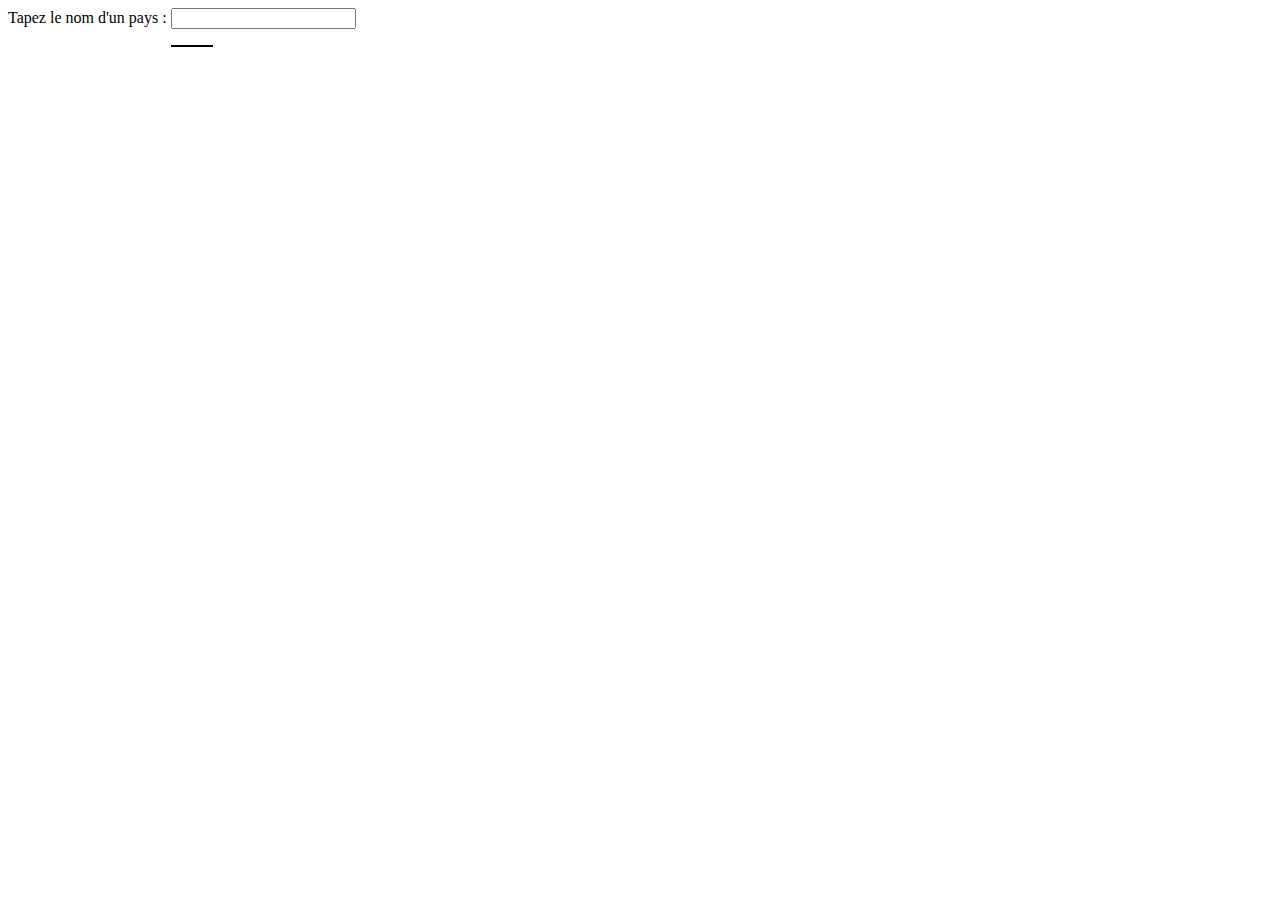
<file: autocomplete-javascript/index.html>
<!doctype html>
<html>

<head>
    <meta charset="utf-8">
    <link rel="stylesheet" href="pays.css">
    <title>Aide au choix d'un pays</title>
</head>

<body>
    <label for="pays">Tapez le nom d'un pays</label> :
    <input type="text" id="pays">
    <ul id="suggestions"></ul>
    
    <script src="pays.js"></script>
</body>

</html>
</file>
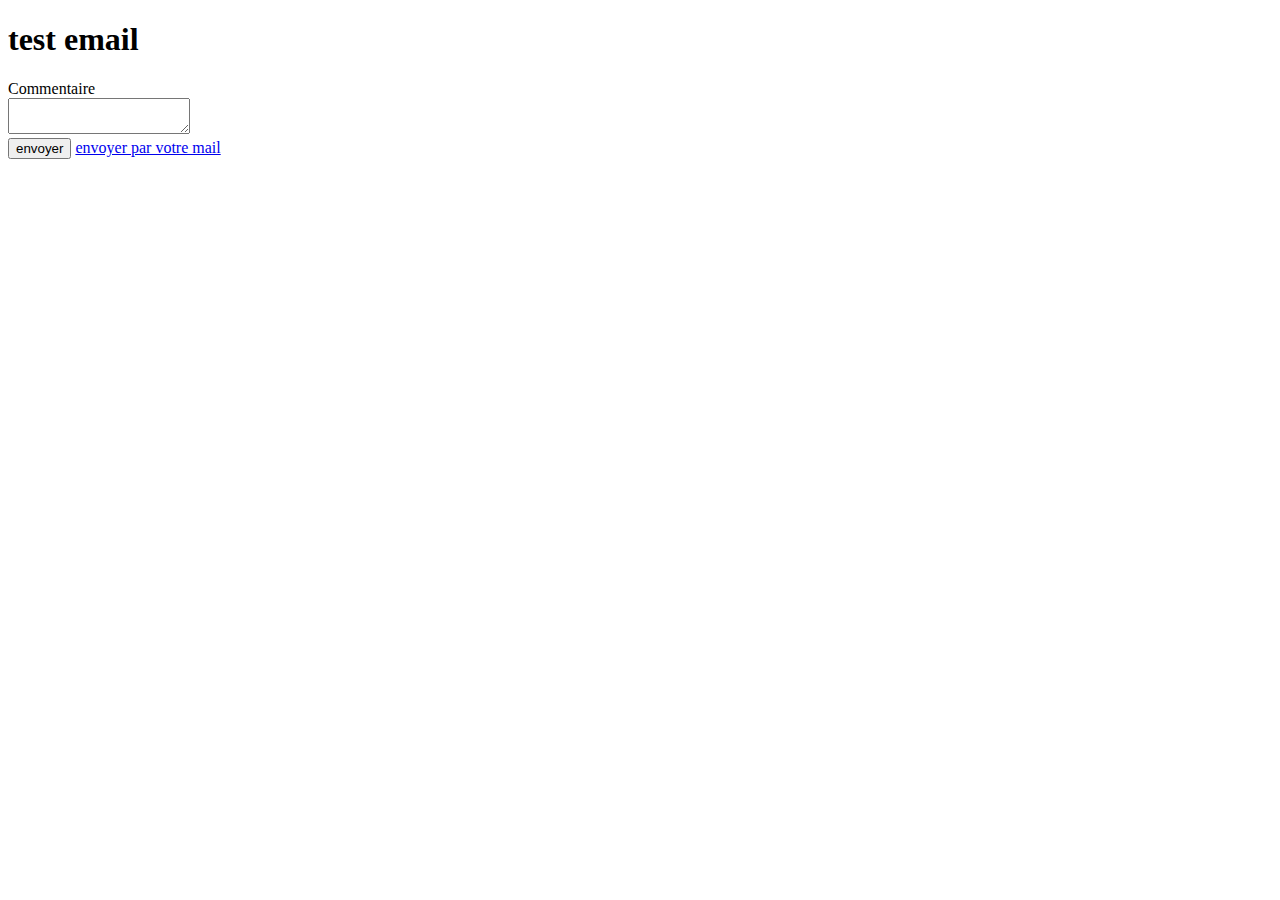
<file: exemple-envoie-email/index.html>
<!DOCTYPE html>
<html lang="fr">
  <meta charset="utf-8">
  <title>Test email</title>
  <h1>test email</h1>

  <label>
    Commentaire
    <br/>
    <textarea id="commentaire"></textarea>
  </label>
  <br/>
  <button id="envoyer">envoyer</button>


  <a href="mailto:yannick.francois@beta.gouv.fr">envoyer par votre mail</a>
  <script src="mon-script.js"></script>
</html>
</file>
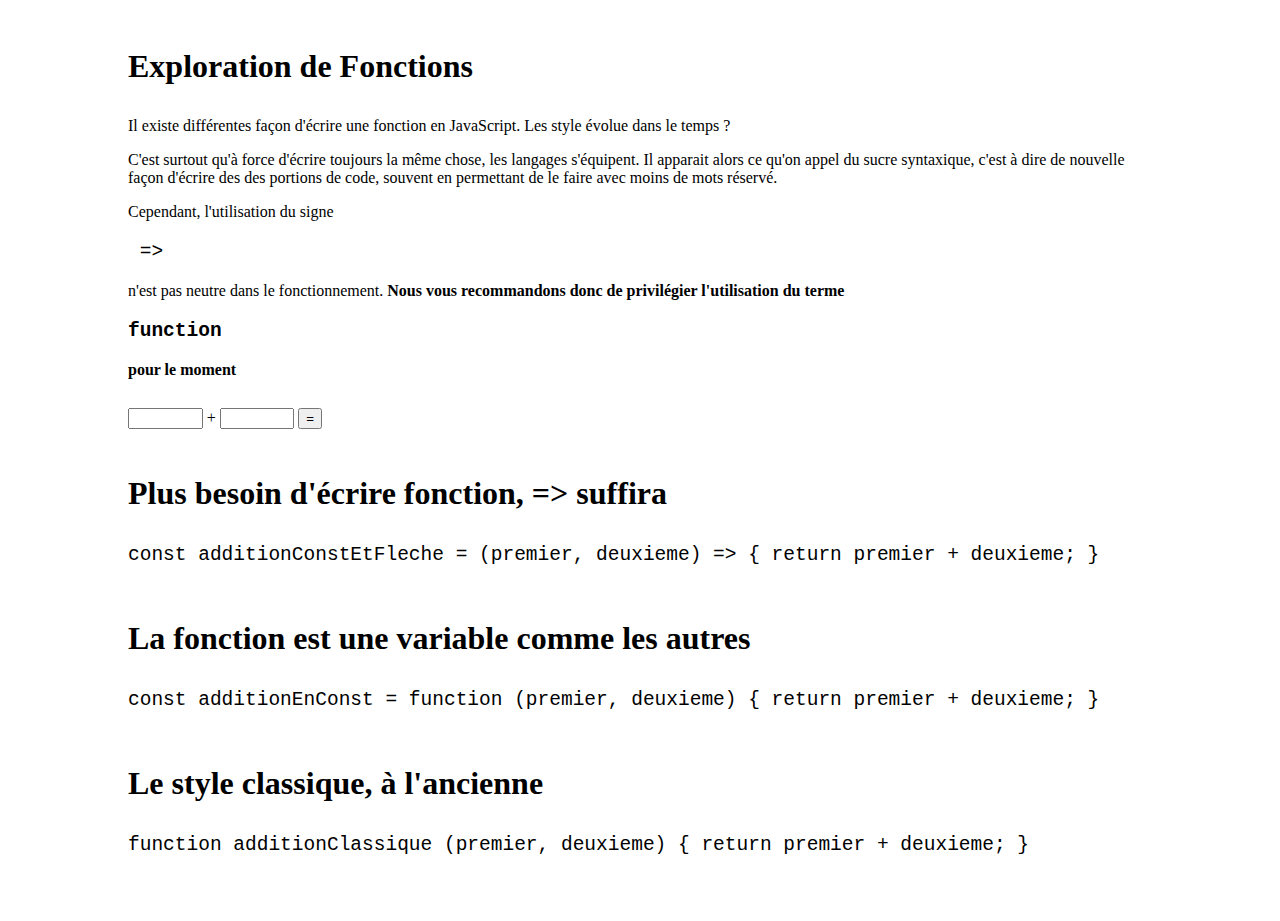
<file: fonctions-javascript/index.html>
<!DOCTYPE html>
<html lang="fr">
  <head>
    <meta charset="utf-8">
    <title>Exploration des différentes fonctions en JavaScript</title>
    <style>
body {max-width: 80%;}
* {margin:1em auto}
input {width: 5em}
pre {font-size: 1.5em; display:"inline"}

    </style>
  </head>
  <body>
    <h1>Exploration de Fonctions</h1>
    <p>Il existe différentes façon d'écrire une fonction en JavaScript. Les style évolue dans le temps ?</p>
    <p>C'est surtout qu'à force d'écrire toujours la même chose, les langages s'équipent. Il apparait alors ce qu'on appel du sucre syntaxique, c'est à dire de nouvelle façon d'écrire des des portions de code, souvent en permettant de le faire avec moins de mots réservé.</p>
    <p>Cependant, l'utilisation du signe <pre> => </pre> n'est pas neutre dans le fonctionnement. <strong>Nous vous recommandons donc de privilégier l'utilisation du terme <pre>function</pre> pour le moment</strong></p>

    <section>
      <input id="premier" type="number"> + <input id="deuxieme" type="number">
      <button id="calcul">=</button>
    </section>

    <section>
      <h1>Plus besoin d'écrire fonction, => suffira</h1>
      <pre>
const additionConstEtFleche = (premier, deuxieme) => { return premier + deuxieme; }
      </pre>
      <span id="resultatConstEtFleche">
    </section>

    <section>
      <h1>La fonction est une variable comme les autres</h1>
      <pre>
const additionEnConst = function (premier, deuxieme) { return premier + deuxieme; }
      </pre>
      <span id="resultatConst">
    </section>

    <section>
      <h1>Le style classique, à l'ancienne</h1>
      <pre>
function additionClassique (premier, deuxieme) { return premier + deuxieme; }
      </pre>
      <span id="resultatClassique">
    </section>

    <script src="script.js"></script>
  </body>
</html>
</file>
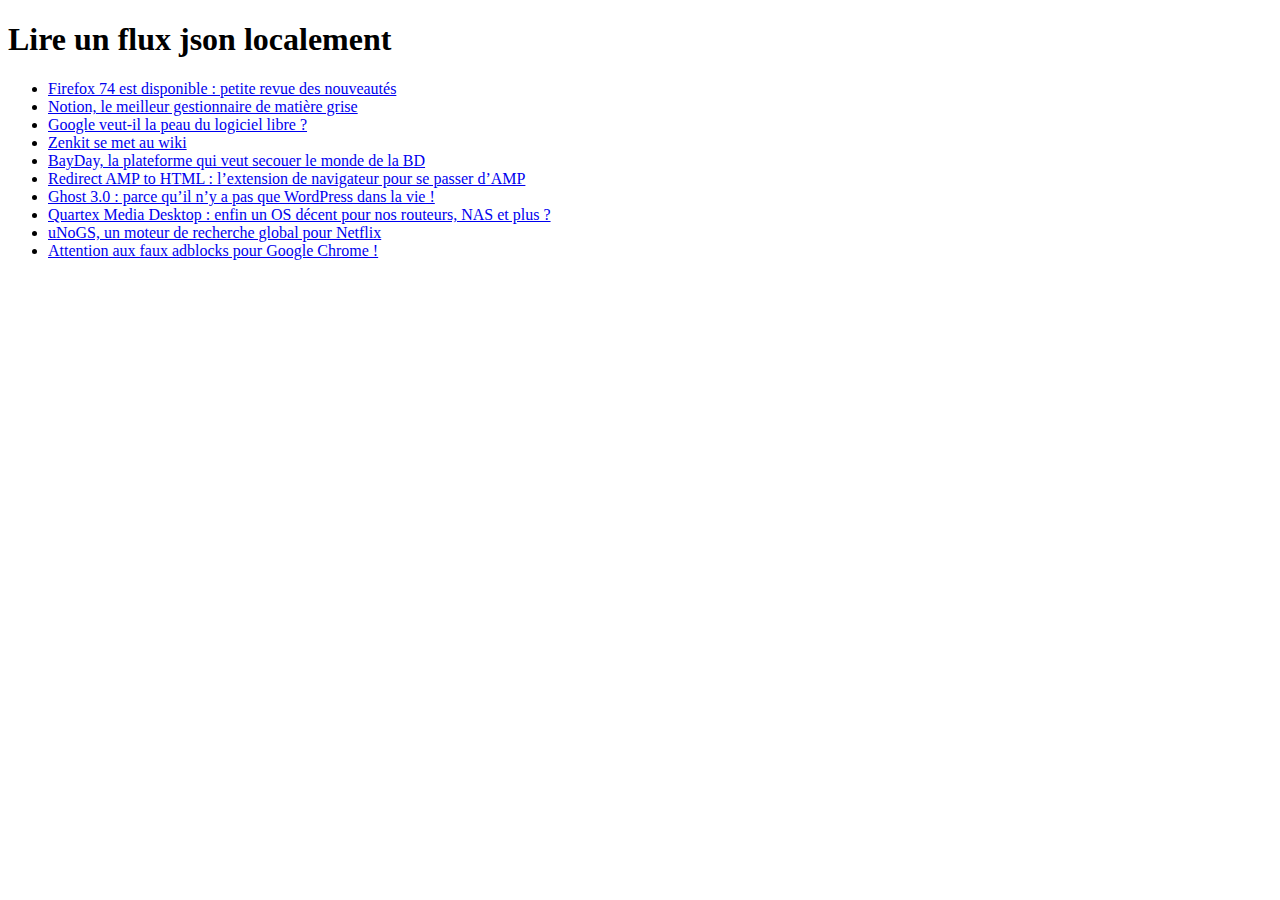
<file: read-geekzone-feed/index.html>
<!DOCTYPE html>
<html lang="fr">
  <head>
    <meta charset="utf-8">
    <title>Lecture d'un flux local</title>
  </head>
  <body>
    <h1>Lire un flux json localement</h1>

    <script src="geekzonefeed.json"></script>
    <script src="script.js"></script>
  </body>
</html>
</file>
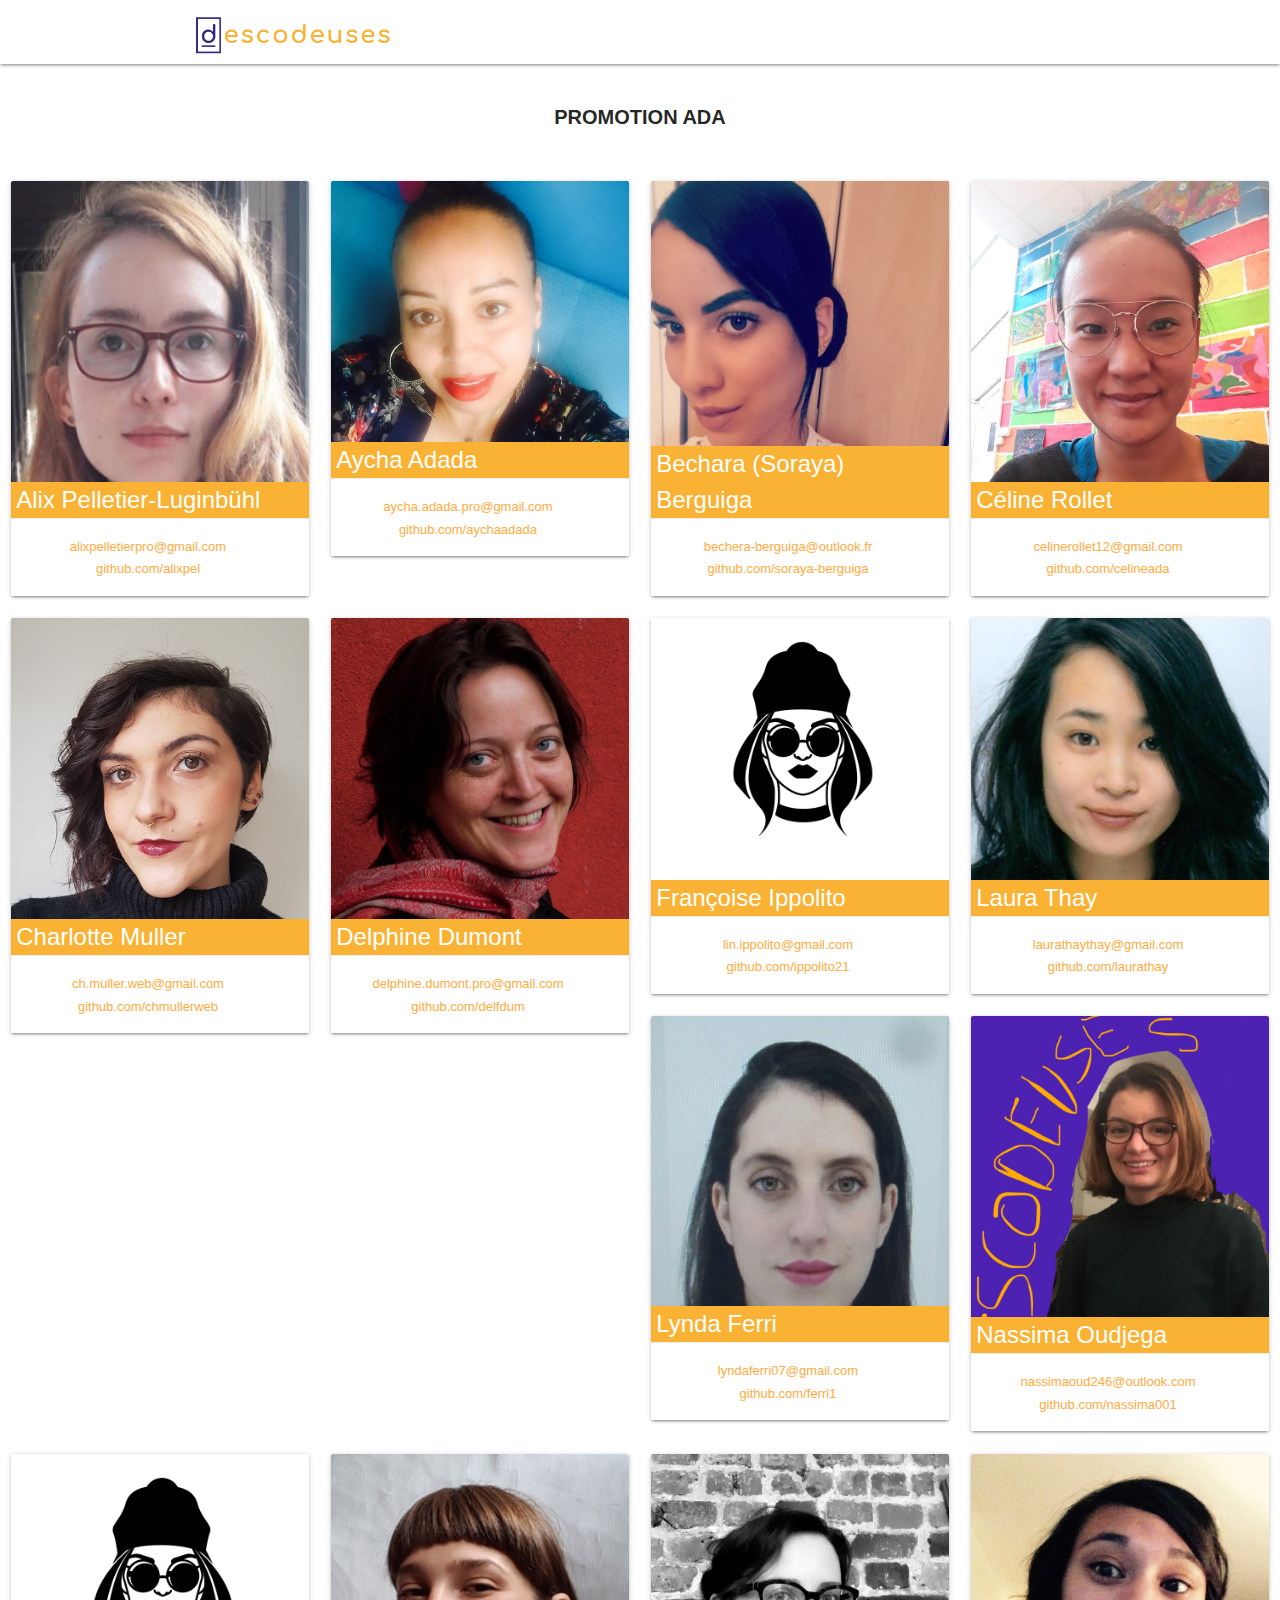
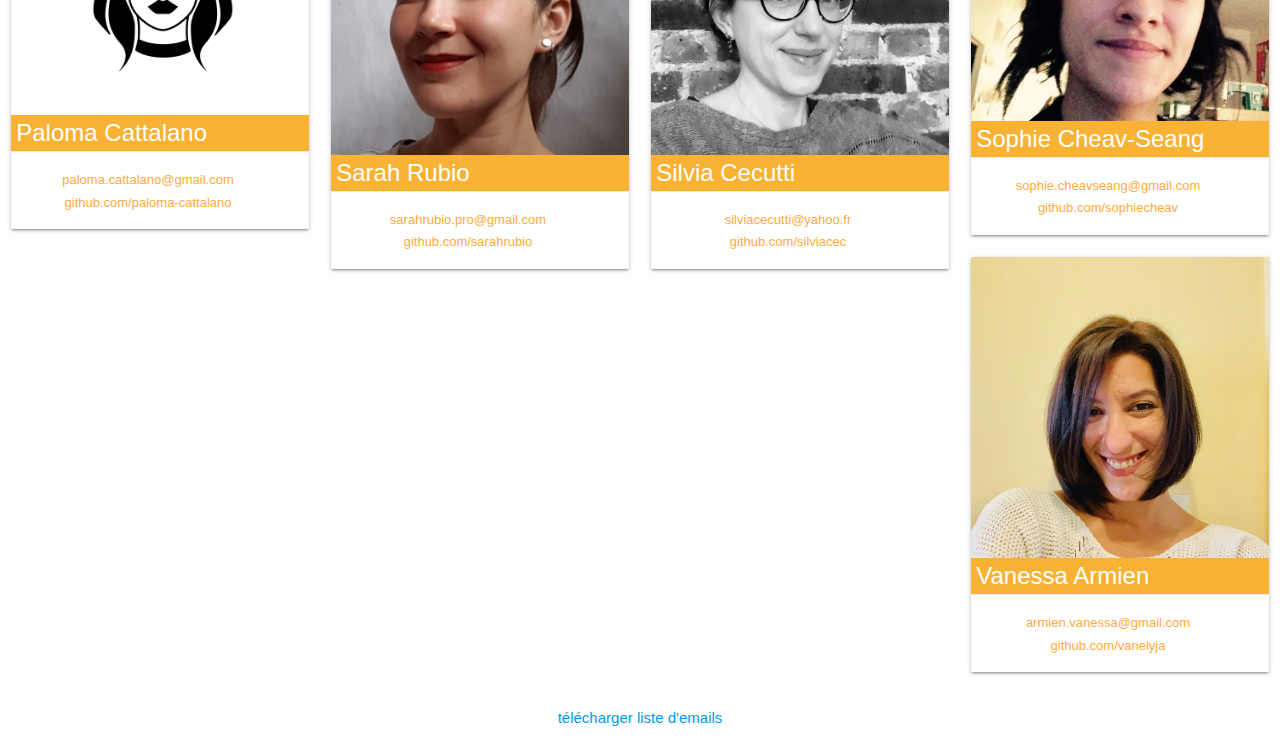
<file: trombinoscope-ada/index.html>
<!DOCTYPE html>
<html lang="en" dir="ltr">
    <head>
        <meta charset="utf-8">
        <title></title>
        <link rel="stylesheet" href="https://cdnjs.cloudflare.com/ajax/libs/materialize/1.0.0/css/materialize.min.css">
        <link rel="stylesheet" href="assets/css/master.css">
        <link rel="shortcut icon" href="assets/images/favicon.ico">
    </head>
    <body>
        <nav class="transparent">
            <div class="nav-wrapper container">
                <a href="https://descodeuses.org/" class="brand-logo">
                    <img src="assets/images/logo-descodeuses.png" alt="">
                </a>
            </div>
        </nav>
        <main class="">
            <div class="row">
                <h1 class="title center uppercase">Promotion ADA</h1>
            </div>
            <div class="row">
                <div class="col m3 s6">
                    <div class="card">
                        <div class="card-image">
                            <img src="assets/images/alix.jpg">
                            <span class="card-title">Alix Pelletier-Luginbühl</span>
                        </div>
                        <div class="card-action">
                          <a href="mailto:alixpelletierpro@gmail.com">alixpelletierpro@gmail.com </a>
                          <a href="https://github.com/alixpel">github.com/alixpel</a>
                        </div>
                    </div>
                </div>
                <div class="col m3 s6">
                    <div class="card">
                        <div class="card-image">
                            <img src="assets/images/aycha.jpg">
                            <span class="card-title">Aycha Adada</span>
                        </div>
                        <div class="card-action">
                          <a href="mailto:aycha.adada.pro@gmail.com">aycha.adada.pro@gmail.com</a>
                          <a href="https://github.com/aychaadada">github.com/aychaadada</a>
                        </div>
                    </div>
                </div>
                <div class="col m3 s6">
                    <div class="card">
                        <div class="card-image soraya">
                            <img src="assets/images/soraya.jpg">
                            <span class="card-title">Bechara (Soraya) Berguiga</span>
                        </div>
                        <div class="card-action">
                          <a href="mailto:bechera-berguiga@outlook.fr">bechera-berguiga@outlook.fr</a>
                          <a href="https://github.com/soraya-berguiga">github.com/soraya-berguiga</a>
                        </div>
                    </div>
                </div>
                <div class="col m3 s6">
                    <div class="card">
                        <div class="card-image">
                            <img src="assets/images/celine.jpg">
                            <span class="card-title">Céline Rollet</span>
                        </div>
                        <div class="card-action">
                          <a href="mailto:celinerollet12@gmail.com">celinerollet12@gmail.com</a>
                          <a href="https://github.com/CelineAda">github.com/CelineAda</a>
                        </div>
                    </div>
                </div>
                <div class="col m3 s6">
                    <div class="card">
                        <div class="card-image">
                            <img src="assets/images/charlotte.jpg">
                            <span class="card-title">Charlotte Muller</span>
                        </div>
                        <div class="card-action">
                          <a href="mailto:ch.muller.web@gmail.com">ch.muller.web@gmail.com</a>
                          <a href="https://github.com/chmullerweb">github.com/chmullerweb</a>
                        </div>
                    </div>
                </div>
                <div class="col m3 s6">
                    <div class="card">
                        <div class="card-image">
                            <img src="assets/images/delphine.jpg">
                            <span class="card-title">Delphine Dumont</span>
                        </div>
                        <div class="card-action">
                          <a href="mailto:delphine.dumont.pro@gmail.com">delphine.dumont.pro@gmail.com</a>
                          <a href="https://github.com/delfdum">github.com/delfdum</a>
                        </div>
                    </div>
                </div>
                <div class="col m3 s6">
                    <div class="card">
                        <div class="card-image">
                            <img src="assets/images/girl.png">
                            <span class="card-title">Françoise Ippolito</span>
                        </div>
                        <div class="card-action">
                          <a href="mailto:lin.ippolito@gmail.com">lin.ippolito@gmail.com</a>
                          <a href="https://github.com/ippolito21">github.com/ippolito21</a>
                        </div>
                    </div>
                </div>
                <div class="col m3 s6">
                    <div class="card">
                        <div class="card-image">
                            <img src="assets/images/laura.jpg">
                            <span class="card-title">Laura Thay</span>
                        </div>
                        <div class="card-action">
                          <a href="mailto:laurathaythay@gmail.com">laurathaythay@gmail.com </a>
                          <a href="https://github.com/laurathay">github.com/laurathay</a>
                        </div>
                    </div>
                </div>
                <div class="col m3 s6">
                    <div class="card">
                        <div class="card-image">
                            <img src="assets/images/lynda.jpg">
                            <span class="card-title">Lynda Ferri</span>
                        </div>
                        <div class="card-action">
                          <a href="mailto:lyndaferri07@gmail.com">lyndaferri07@gmail.com</a>
                          <a href="https://github.com/Ferri1">github.com/Ferri1</a>
                        </div>
                    </div>
                </div>
                <div class="col m3 s6">
                    <div class="card">
                        <div class="card-image">
                            <img src="assets/images/nassima.jpg">
                            <span class="card-title">Nassima Oudjega</span>
                        </div>
                        <div class="card-action">
                          <a href="mailto:nassimaoud246@outlook.com">nassimaoud246@outlook.com</a>
                          <a href="https://github.com/Nassima001">github.com/Nassima001</a>
                        </div>
                    </div>
                </div>
                <div class="col m3 s6">
                    <div class="card">
                        <div class="card-image">
                            <img src="assets/images/girl.png">
                            <span class="card-title">Paloma Cattalano</span>
                        </div>
                        <div class="card-action">
                            <a href="mailto:paloma.cattalano@gmail.com">paloma.cattalano@gmail.com</a>
                            <a href="https://github.com/paloma-cattalano">github.com/paloma-cattalano</a>
                        </div>
                    </div>
                </div>
                <div class="col m3 s6">
                    <div class="card">
                        <div class="card-image">
                            <img src="assets/images/sarah.jpg">
                            <span class="card-title">Sarah Rubio</span>
                        </div>
                        <div class="card-action">
                          <a href="mailto:sarahrubio.pro@gmail.com">sarahrubio.pro@gmail.com</a>
                          <a href="https://github.com/SarahRubio">github.com/SarahRubio</a>
                        </div>
                    </div>
                </div>
                <div class="col m3 s6">
                    <div class="card">
                        <div class="card-image">
                            <img src="assets/images/silvia.jpg">
                            <span class="card-title">Silvia Cecutti</span>
                        </div>
                        <div class="card-action">
                          <a href="mailto:silviacecutti@yahoo.fr">silviacecutti@yahoo.fr</a>
                          <a href="ttps://github.com/silviacec">github.com/silviacec</a>
                        </div>
                    </div>
                </div>
                <div class="col m3 s6">
                    <div class="card">
                        <div class="card-image">
                            <img src="assets/images/sophie.jpg">
                            <span class="card-title">Sophie Cheav-Seang</span>
                        </div>
                        <div class="card-action">
                          <a href="mailto:sophie.cheavseang@gmail.com">sophie.cheavseang@gmail.com</a>
                          <a href="https://github.com/sophiecheav">github.com/sophiecheav</a>
                        </div>
                    </div>
                </div>
                <div class="col m3 s6">
                    <div class="card">
                        <div class="card-image vanessa">
                            <img src="assets/images/vanessa.jpg">
                            <span class="card-title">Vanessa Armien</span>
                        </div>
                        <div class="card-action">
                          <a href="mailto:armien.vanessa@gmail.com">armien.vanessa@gmail.com</a>
                          <a href="https://github.com/vanelyja ">github.com/vanelyja</a>
                        </div>
                    </div>
                </div>
            </div>
            <div class="row">
                <div class="container center">
                    <a href="assets/doc/ada-emails.xlsx">télécharger liste d'emails</a>
                </div>
            </div>
        </main>
    </body>
</html>
</file>
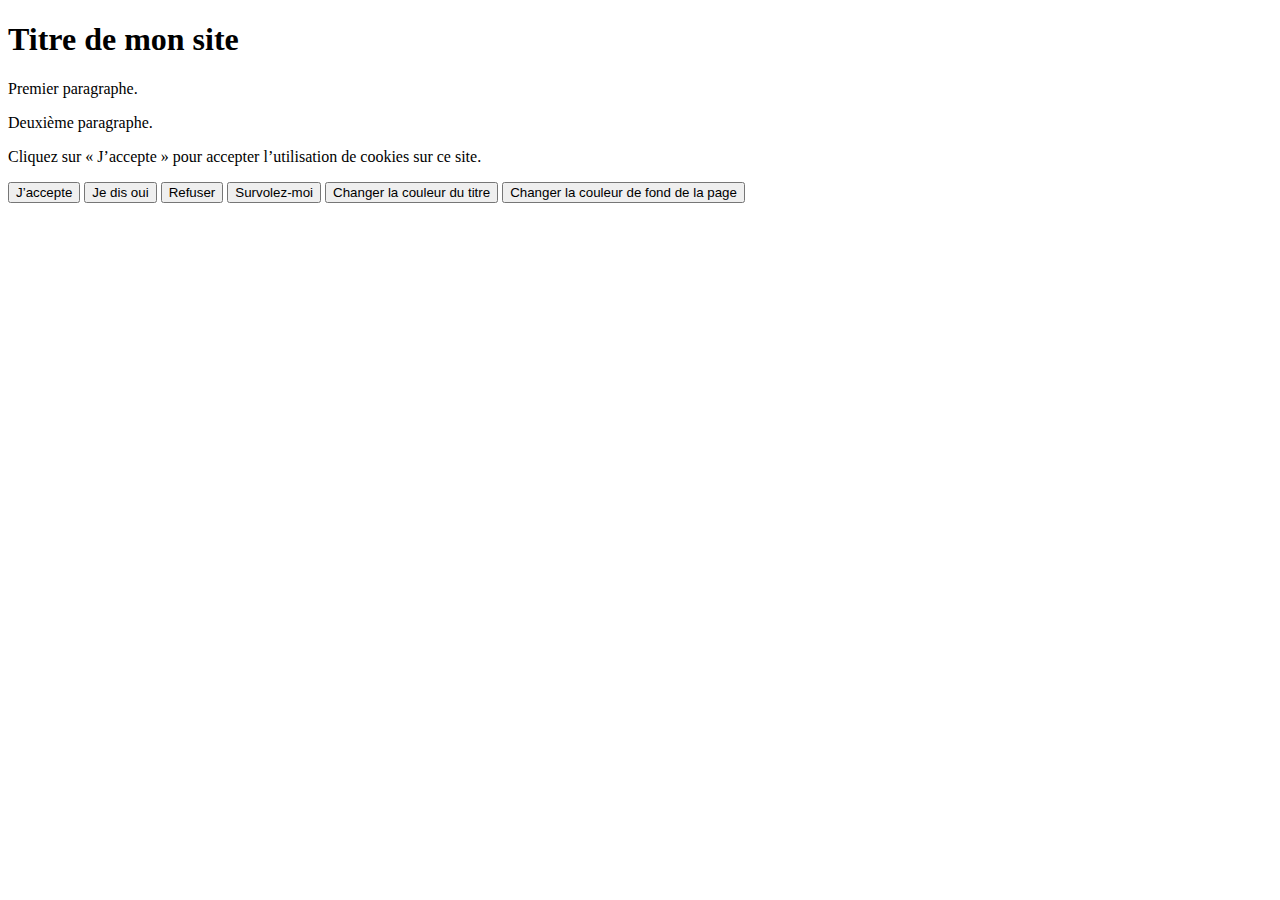
<file: journal-promo-ada/cours/exercices/javascript/boutons-action/index.html>
<!DOCTYPE html>
<html>
  <head>
    <meta charset="utf-8">
  </head>
  <body>
    <h1>Titre de mon site</h1>
    <p>Premier paragraphe.</p>
    <p>Deuxième paragraphe.</p>

    <p>
      Cliquez sur « J’accepte » pour accepter l’utilisation de cookies sur ce site.
    </p>
    <button type="button" class="accept-button">J’accepte</button>
    <button type="button" class="yes-button">Je dis oui</button>
    <button type="button" class="refuse-button">Refuser</button>
    <button type="button" class="survolez-moi">Survolez-moi</button>
    <button type="button" class="title-color-change">Changer la couleur du titre</button>
    <button type="button" class="change">Changer la couleur de fond de la page</button>

    <script src="button.js"></script>

  </body>
</html>
</file>
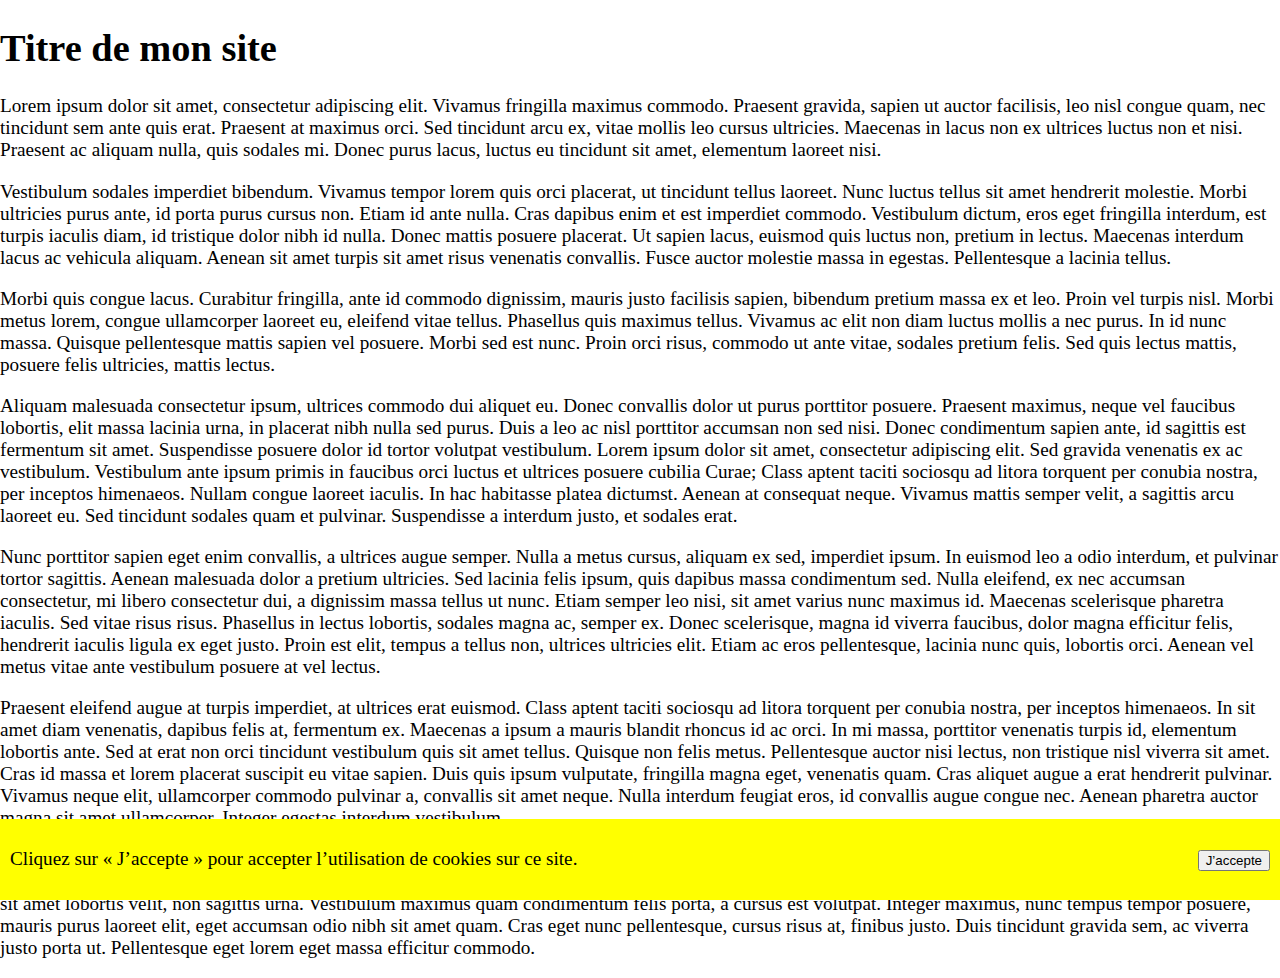
<file: journal-promo-ada/cours/exercices/javascript/cookies-banner/index.html>
<!DOCTYPE html>
<html>
  <head>
    <meta charset="utf-8">
    <style>
      * {
        box-sizing: border-box;
      }

      body {
        margin: 0;
        font-size: 1.2em;
      }

      .cookies-banner {
        position: fixed;
        bottom: 0;
        display: flex;
        width: 100%;
        padding: 10px;
        background-color: yellow;
      }

      .cookies-banner-message {
        flex-grow: 1;
      }
    </style>
  </head>
  <body>
    <h1>Titre de mon site</h1>

    <p>Lorem ipsum dolor sit amet, consectetur adipiscing elit. Vivamus fringilla maximus commodo. Praesent gravida, sapien ut auctor facilisis, leo nisl congue quam, nec tincidunt sem ante quis erat. Praesent at maximus orci. Sed tincidunt arcu ex, vitae mollis leo cursus ultricies. Maecenas in lacus non ex ultrices luctus non et nisi. Praesent ac aliquam nulla, quis sodales mi. Donec purus lacus, luctus eu tincidunt sit amet, elementum laoreet nisi.</p>

    <p>Vestibulum sodales imperdiet bibendum. Vivamus tempor lorem quis orci placerat, ut tincidunt tellus laoreet. Nunc luctus tellus sit amet hendrerit molestie. Morbi ultricies purus ante, id porta purus cursus non. Etiam id ante nulla. Cras dapibus enim et est imperdiet commodo. Vestibulum dictum, eros eget fringilla interdum, est turpis iaculis diam, id tristique dolor nibh id nulla. Donec mattis posuere placerat. Ut sapien lacus, euismod quis luctus non, pretium in lectus. Maecenas interdum lacus ac vehicula aliquam. Aenean sit amet turpis sit amet risus venenatis convallis. Fusce auctor molestie massa in egestas. Pellentesque a lacinia tellus.</p>

    <p>Morbi quis congue lacus. Curabitur fringilla, ante id commodo dignissim, mauris justo facilisis sapien, bibendum pretium massa ex et leo. Proin vel turpis nisl. Morbi metus lorem, congue ullamcorper laoreet eu, eleifend vitae tellus. Phasellus quis maximus tellus. Vivamus ac elit non diam luctus mollis a nec purus. In id nunc massa. Quisque pellentesque mattis sapien vel posuere. Morbi sed est nunc. Proin orci risus, commodo ut ante vitae, sodales pretium felis. Sed quis lectus mattis, posuere felis ultricies, mattis lectus.</p>

    <p>Aliquam malesuada consectetur ipsum, ultrices commodo dui aliquet eu. Donec convallis dolor ut purus porttitor posuere. Praesent maximus, neque vel faucibus lobortis, elit massa lacinia urna, in placerat nibh nulla sed purus. Duis a leo ac nisl porttitor accumsan non sed nisi. Donec condimentum sapien ante, id sagittis est fermentum sit amet. Suspendisse posuere dolor id tortor volutpat vestibulum. Lorem ipsum dolor sit amet, consectetur adipiscing elit. Sed gravida venenatis ex ac vestibulum. Vestibulum ante ipsum primis in faucibus orci luctus et ultrices posuere cubilia Curae; Class aptent taciti sociosqu ad litora torquent per conubia nostra, per inceptos himenaeos. Nullam congue laoreet iaculis. In hac habitasse platea dictumst. Aenean at consequat neque. Vivamus mattis semper velit, a sagittis arcu laoreet eu. Sed tincidunt sodales quam et pulvinar. Suspendisse a interdum justo, et sodales erat.</p>

    <p>Nunc porttitor sapien eget enim convallis, a ultrices augue semper. Nulla a metus cursus, aliquam ex sed, imperdiet ipsum. In euismod leo a odio interdum, et pulvinar tortor sagittis. Aenean malesuada dolor a pretium ultricies. Sed lacinia felis ipsum, quis dapibus massa condimentum sed. Nulla eleifend, ex nec accumsan consectetur, mi libero consectetur dui, a dignissim massa tellus ut nunc. Etiam semper leo nisi, sit amet varius nunc maximus id. Maecenas scelerisque pharetra iaculis. Sed vitae risus risus. Phasellus in lectus lobortis, sodales magna ac, semper ex. Donec scelerisque, magna id viverra faucibus, dolor magna efficitur felis, hendrerit iaculis ligula ex eget justo. Proin est elit, tempus a tellus non, ultrices ultricies elit. Etiam ac eros pellentesque, lacinia nunc quis, lobortis orci. Aenean vel metus vitae ante vestibulum posuere at vel lectus.</p>

    <p>Praesent eleifend augue at turpis imperdiet, at ultrices erat euismod. Class aptent taciti sociosqu ad litora torquent per conubia nostra, per inceptos himenaeos. In sit amet diam venenatis, dapibus felis at, fermentum ex. Maecenas a ipsum a mauris blandit rhoncus id ac orci. In mi massa, porttitor venenatis turpis id, elementum lobortis ante. Sed at erat non orci tincidunt vestibulum quis sit amet tellus. Quisque non felis metus. Pellentesque auctor nisi lectus, non tristique nisl viverra sit amet. Cras id massa et lorem placerat suscipit eu vitae sapien. Duis quis ipsum vulputate, fringilla magna eget, venenatis quam. Cras aliquet augue a erat hendrerit pulvinar. Vivamus neque elit, ullamcorper commodo pulvinar a, convallis sit amet neque. Nulla interdum feugiat eros, id convallis augue congue nec. Aenean pharetra auctor magna sit amet ullamcorper. Integer egestas interdum vestibulum.</p>

    <p>Donec vitae tempus risus. Phasellus cursus dignissim dolor a sagittis. Vestibulum dolor lectus, sodales ac fermentum faucibus, cursus id enim. Nulla facilisi. Suspendisse congue metus non malesuada varius. Mauris tempus libero in cursus ultricies. Maecenas cursus dui sapien, sed fermentum odio venenatis quis. Maecenas sit amet lobortis velit, non sagittis urna. Vestibulum maximus quam condimentum felis porta, a cursus est volutpat. Integer maximus, nunc tempus tempor posuere, mauris purus laoreet elit, eget accumsan odio nibh sit amet quam. Cras eget nunc pellentesque, cursus risus at, finibus justo. Duis tincidunt gravida sem, ac viverra justo porta ut. Pellentesque eget lorem eget massa efficitur commodo.</p>

    <div class="cookies-banner">
      <p class="cookies-banner-message">
        Cliquez sur « J’accepte » pour accepter l’utilisation de cookies sur ce site.
      <p>
      <button type="button" class="cookies-banner-button" onclick="document.querySelector('.cookies-banner').remove()">J’accepte</button>
    </div>
  </body>
</html>
</file>
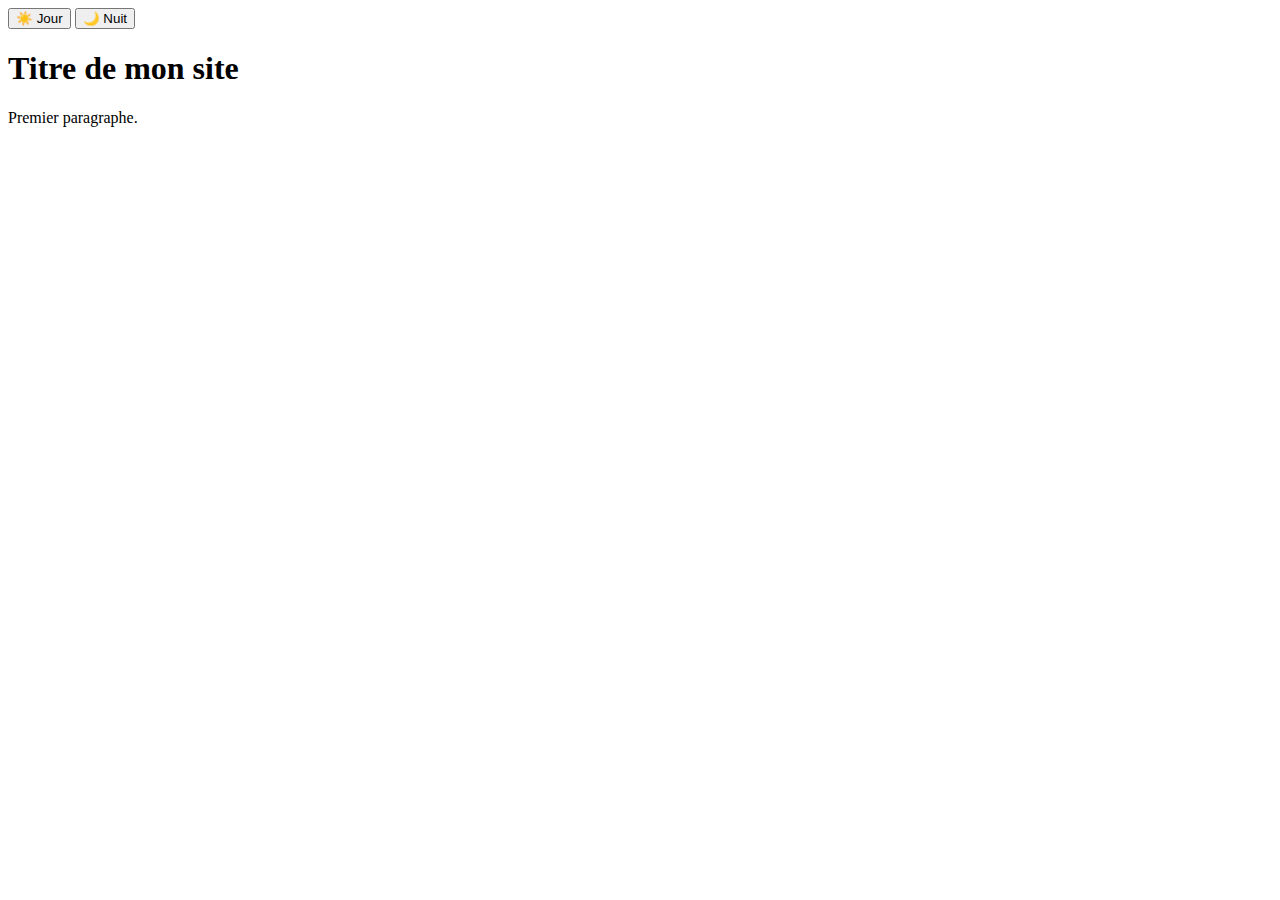
<file: journal-promo-ada/cours/exercices/javascript/dark-theme-1/index.html>
<html>
  <head>
    <meta charset="utf-8"/>
    <link rel="stylesheet" href="themes.css"/>
  </head>
  <body class="theme-jour">
    <button type="button" class="bouton-jour">
      ☀️ Jour
    </button>
    <button type="button" class="bouton-nuit">
      🌙 Nuit
    </button>


    <h1>Titre de mon site</h1>
    <p>Premier paragraphe.</p>

    <script src="button.js"></script>
  </body>
</html>
</file>
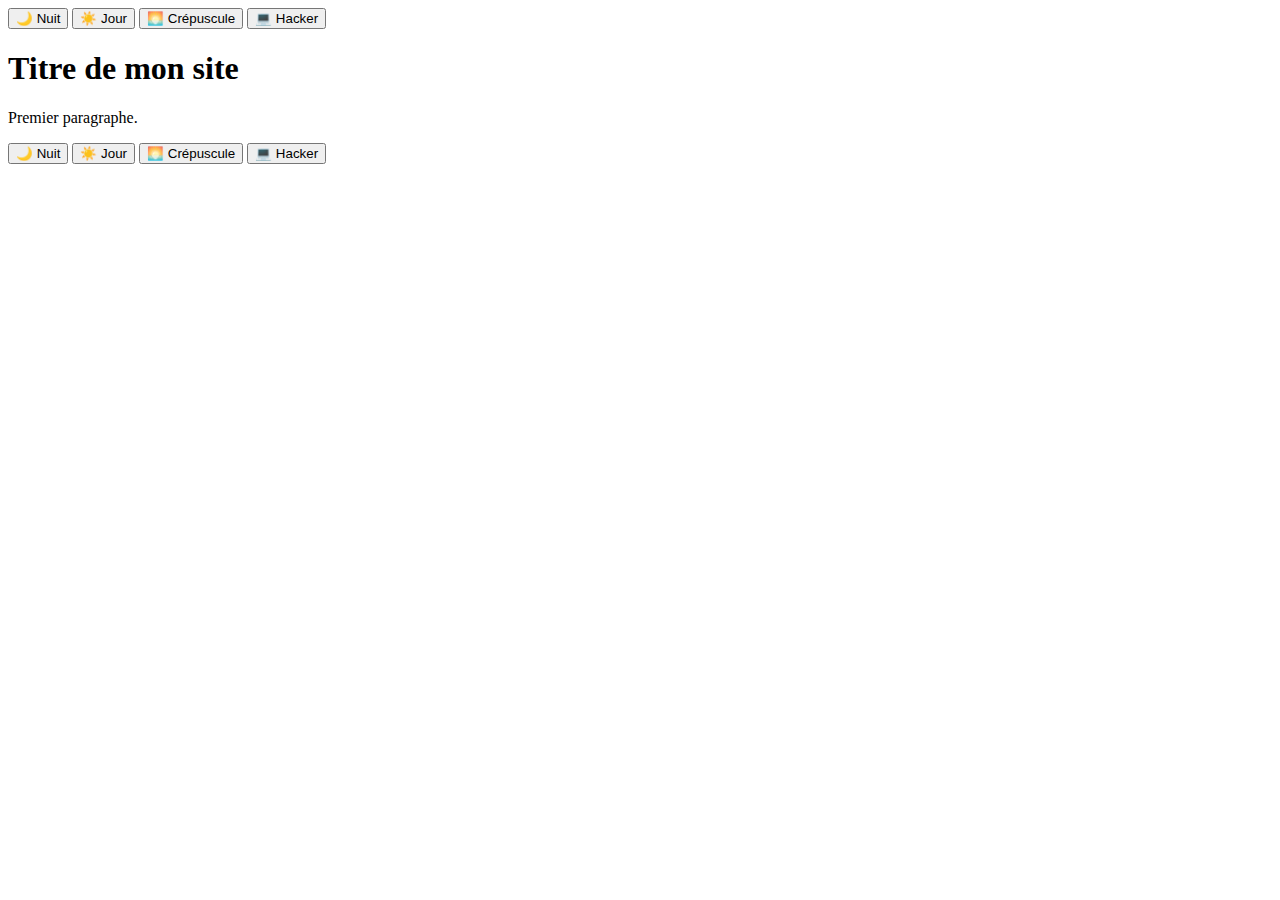
<file: journal-promo-ada/cours/exercices/javascript/dark-theme-2/index.html>
<html>
  <head>
    <meta charset="utf-8"/>
    <link rel="stylesheet" href="themes.css"/>
  </head>
  <body class="theme-jour">
    <button type="button" class="bouton-nuit-haut">
      🌙 Nuit
    </button>
    <button type="button" class="bouton-jour-haut">
      ☀️ Jour
    </button>
    <button type="button" class="bouton-crepuscule-haut">
      🌅 Crépuscule
    </button>
    <button type="button" class="bouton-hacker-haut">
      💻 Hacker
    </button>

    <h1>Titre de mon site</h1>
    <p>Premier paragraphe.</p>

    <button type="button" class="bouton-nuit-bas">
      🌙 Nuit
    </button>
    <button type="button" class="bouton-jour-bas">
      ☀️ Jour
    </button>
    <button type="button" class="bouton-crepuscule-bas">
      🌅 Crépuscule
    </button>
    <button type="button" class="bouton-hacker-bas">
      💻 Hacker
    </button>

    <script src="button.js"></script>
  </body>
</html>
</file>
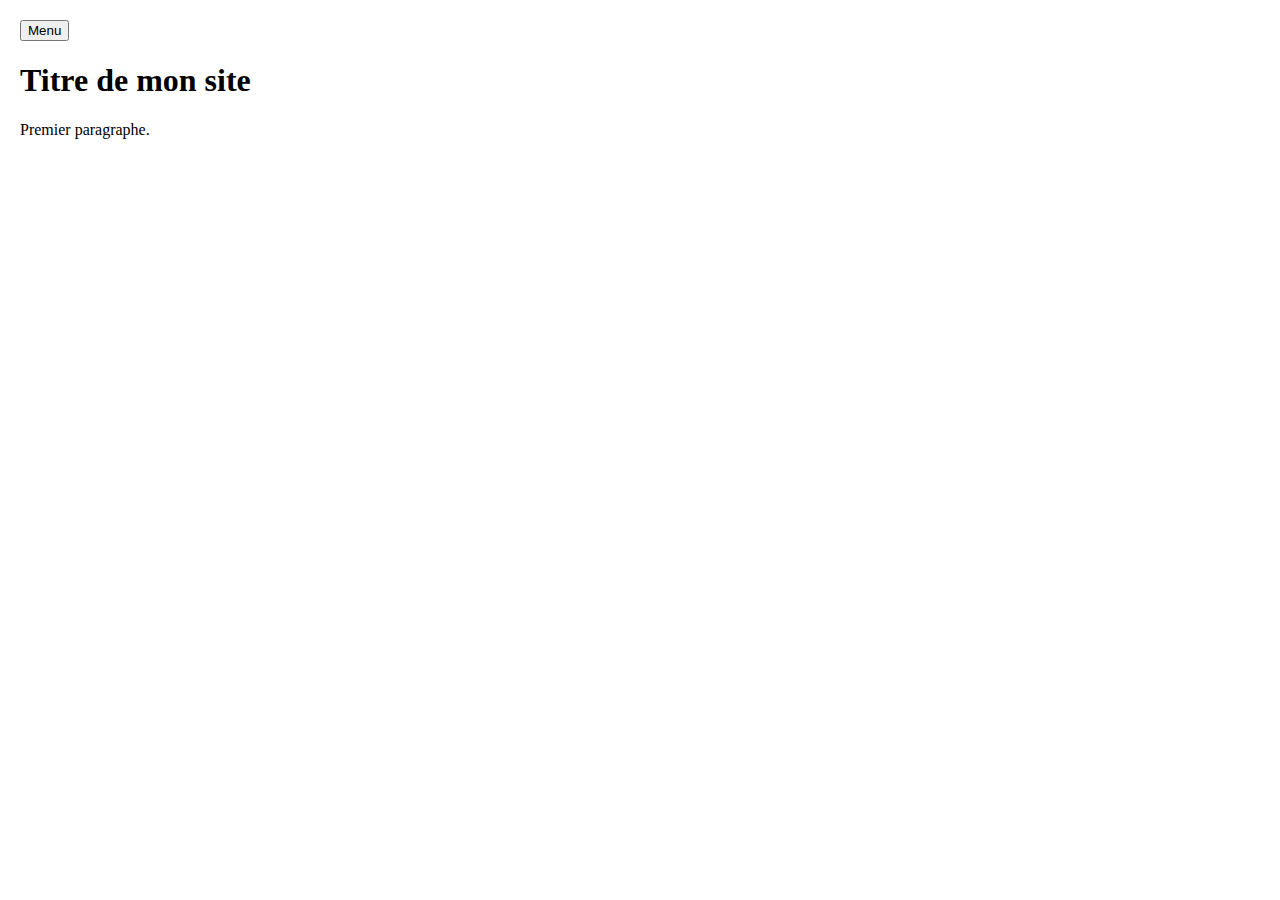
<file: journal-promo-ada/cours/exercices/javascript/menu/index.html>
<html>
  <head>
    <meta charset="utf-8"/>
    <link rel="stylesheet" href="menu.css"/>
  </head>
  <body>
    <div class="menu ferme">
      <button type="button" class="fermer-menu" title="Fermer le menu">
       ❌
     </button>
      <ul>
        <li>Accueil</li>
        <li>Présentation</li>
        <li>Contact</li>
      </ul>
    </div>

    <div class="content">
      <button type="button" class="toggle-menu">Menu</button>
      <h1>Titre de mon site</h1>
      <p>Premier paragraphe.</p>
    </div>

    <script src="menu.js"></script>
  </body>
</html>
</file>
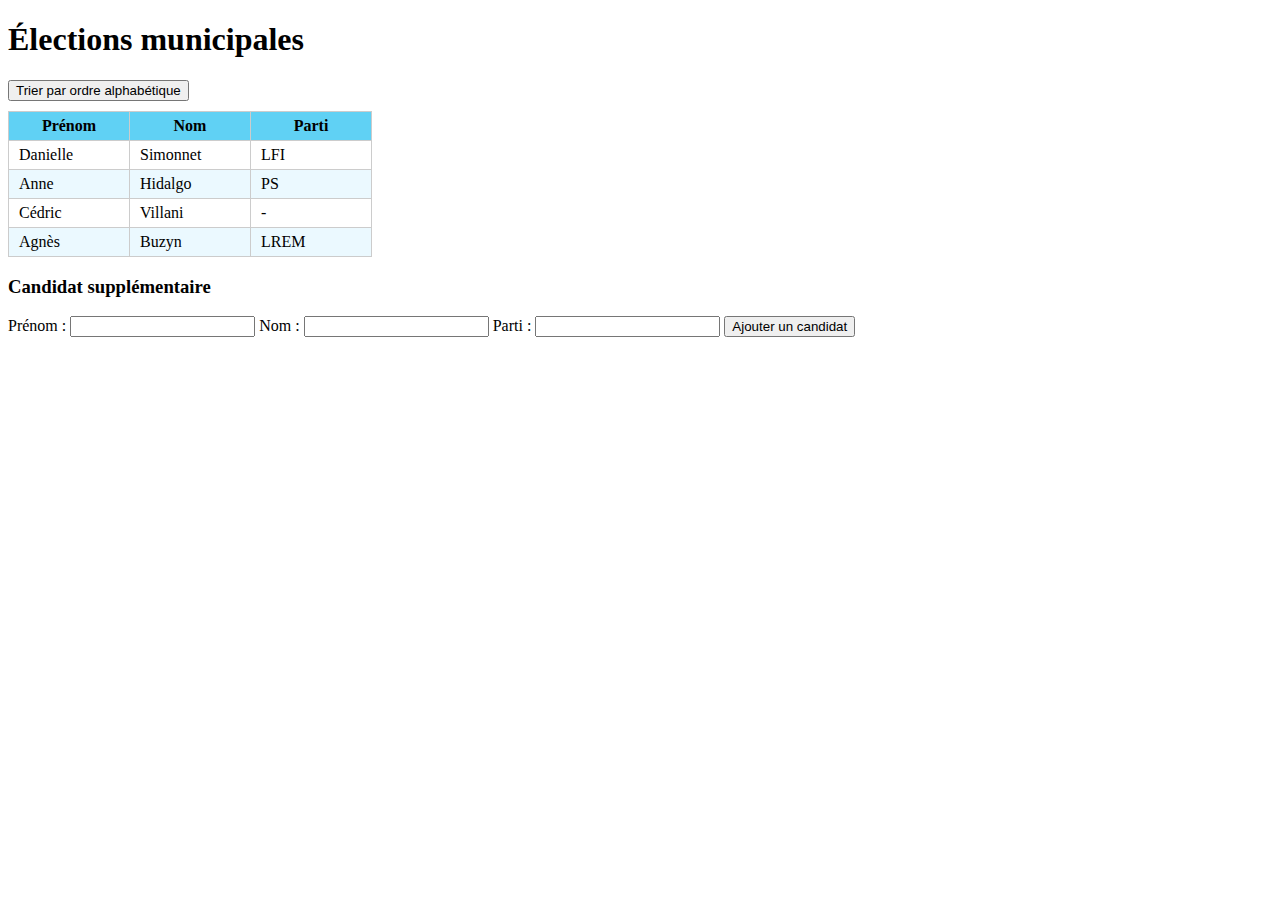
<file: journal-promo-ada/cours/exercices/javascript/municipales-classes/index.html>
<!DOCTYPE html>
<html>
<head>
	<meta charset="utf-8">
	<title>Municipales</title>
  <link rel="stylesheet" href="stylesheet.css"/>
</head>
<body>
  <h1>Élections municipales</h1>

  <button type="button" class="bouton-trier">Trier par ordre alphabétique</button>

  <table>
    <thead>
      <tr>
        <th>Prénom</th>
        <th>Nom</th>
        <th>Parti</th>
      </tr>
    </thead>
    <tbody class="tbody-candidats">
    </tbody>
  </table>

  <h3>Candidat supplémentaire</h3>
  <label>
    Prénom :
    <input type="text" class="nouveau-candidat-prenom" />
  </label>
  <label>
    Nom :
    <input type="text" class="nouveau-candidat-nom" />
  </label>
  <label>
    Parti :
    <input type="text" class="nouveau-candidat-parti" />
  </label>
  <button type="button" class="ajouter-candidat">Ajouter un candidat</button>

	<script src="script.js" type="text/javascript"></script>
</body>
</html>
</file>
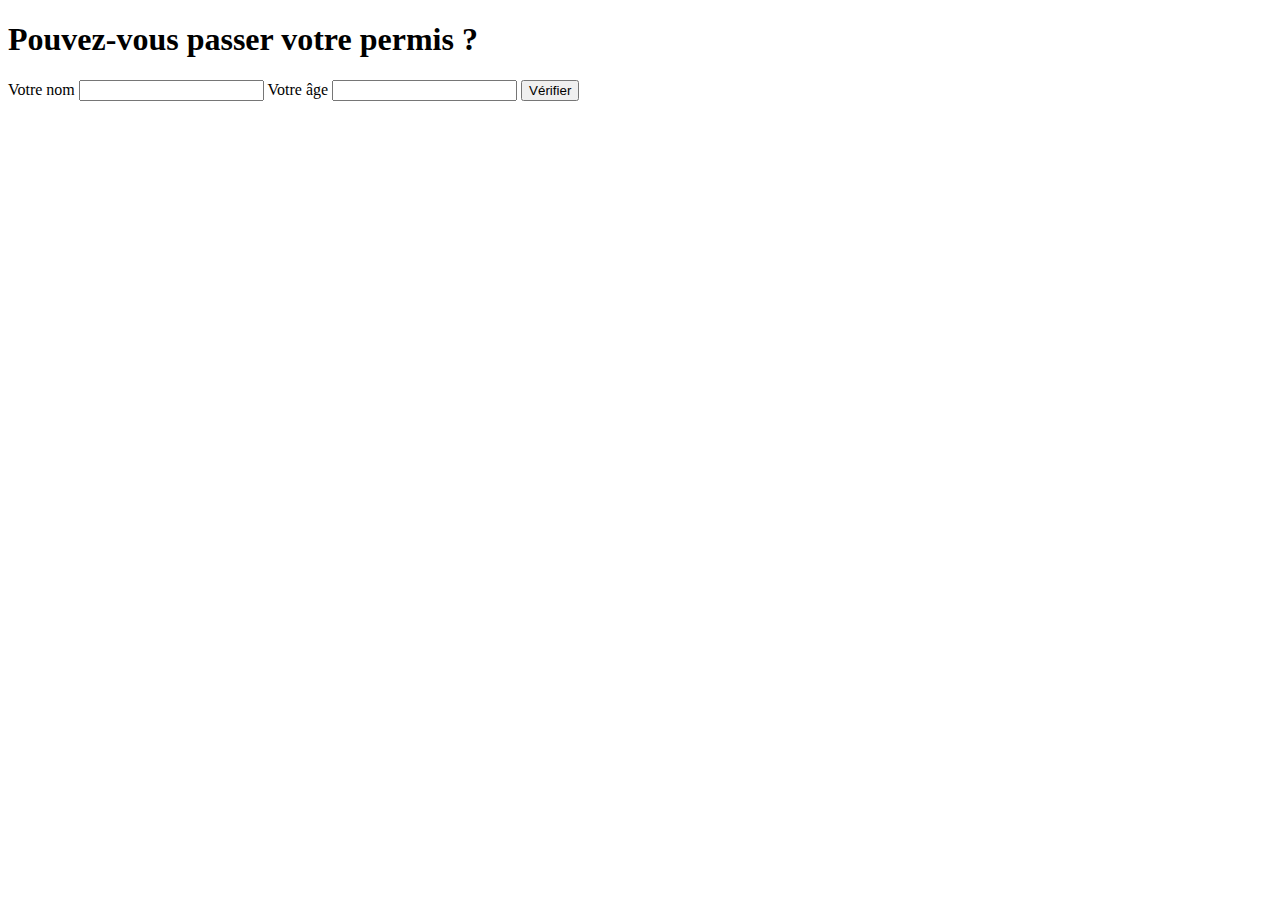
<file: journal-promo-ada/cours/exercices/javascript/permis-de-conduire/index.html>
<!DOCTYPE html>
<html lang="fr" dir="ltr">
<head>
  <meta charset="utf-8">
  <title>Permis de conduire</title>
</head>

<body>
  <h1>Pouvez-vous passer votre permis ?</h1>

  <label for="prenom"> Votre nom</label>
  <input type="text"  id="nom">
  <label for="age">Votre âge</label>
  <input type="number"  id="age">
  <button class="verify" type="button" name="">Vérifier</button>

  <script src="permis.js"></script>
</body>
</html>
</file>
<file: autocomplete-javascript/pays.css>
/* Augmente l'espacement gauche et droite des suggestions */
.suggestion {
    padding-left: 2px;
    padding-right: 2px;
}

/* Modifie la couleur de la suggestion survolée par la souris */
.suggestion:hover {
    background-color: #adf;
    cursor: pointer;
}

/* Positionne la liste des suggestions au-dessous de la zone de saisie */
#suggestions {
    position: absolute;
    border: 1px solid black;
    left: 171px;
}
</file>
<file: trombinoscope-ada/assets/css/master.css>
.card-title {
    background: #f9b233;
    margin: 0 auto;
    width: 100%;
    padding: 0 5px!important;
}
.card .card-action a:not(.btn):not(.btn-large):not(.btn-small):not(.btn-large):not(.btn-floating) {
    font-size: 13px;
    text-transform: lowercase;

}
.card .card-action {
    text-align: center;
}

.card-image {
    max-height: 337px;
    overflow: hidden;
}
.uppercase {
    text-transform: uppercase;
}

.brand-logo img {
    width: 200px;
    vertical-align: middle;
}
.title {
    font-size: 20px;
    font-weight: bold;
}


.card .soraya img, .card .vanessa img {
    top: -64px;
{
</file>
<file: journal-promo-ada/cours/exercices/javascript/dark-theme-1/themes.css>
.theme-jour {
  background-color: white;
  color: black;
}

.theme-nuit {
  background-color: black;
  color: white;
}
</file>
<file: journal-promo-ada/cours/exercices/javascript/dark-theme-2/themes.css>
.theme-jour {
  background-color: white;
  color: black;
}

.theme-nuit {
  background-color: black;
  color: white;
}

.theme-crepuscule {
  background-color: #ffefc0;
  color: #593719;
}

.theme-hacker {
  background-color: #003800;
  color: #00c832;
}
</file>
<file: journal-promo-ada/cours/exercices/javascript/menu/menu.css>
body {
  display: flex;
  align-items: stretch;
  height: 100%;
  margin: 0;
}

.content {
  flex-grow: 1;
  padding: 20px;
}

.menu {
  padding: 20px;
  background-color: rgb(220, 220, 220);
}

.menu.ferme {
  display: none;
}
</file>
<file: journal-promo-ada/cours/exercices/javascript/municipales-classes/stylesheet.css>
table {
  margin-top: 10px;
  border-collapse: collapse;
}

th, td {
  min-width: 100px;
  padding: 5px 10px;
  border: 1px solid #CCC;
}

th {
  background-color: #60d1f4;
}

tr:nth-child(even) {
  background: #ebf9ff;
}
tr:nth-child(odd) {
  background: white;
}
</file>
